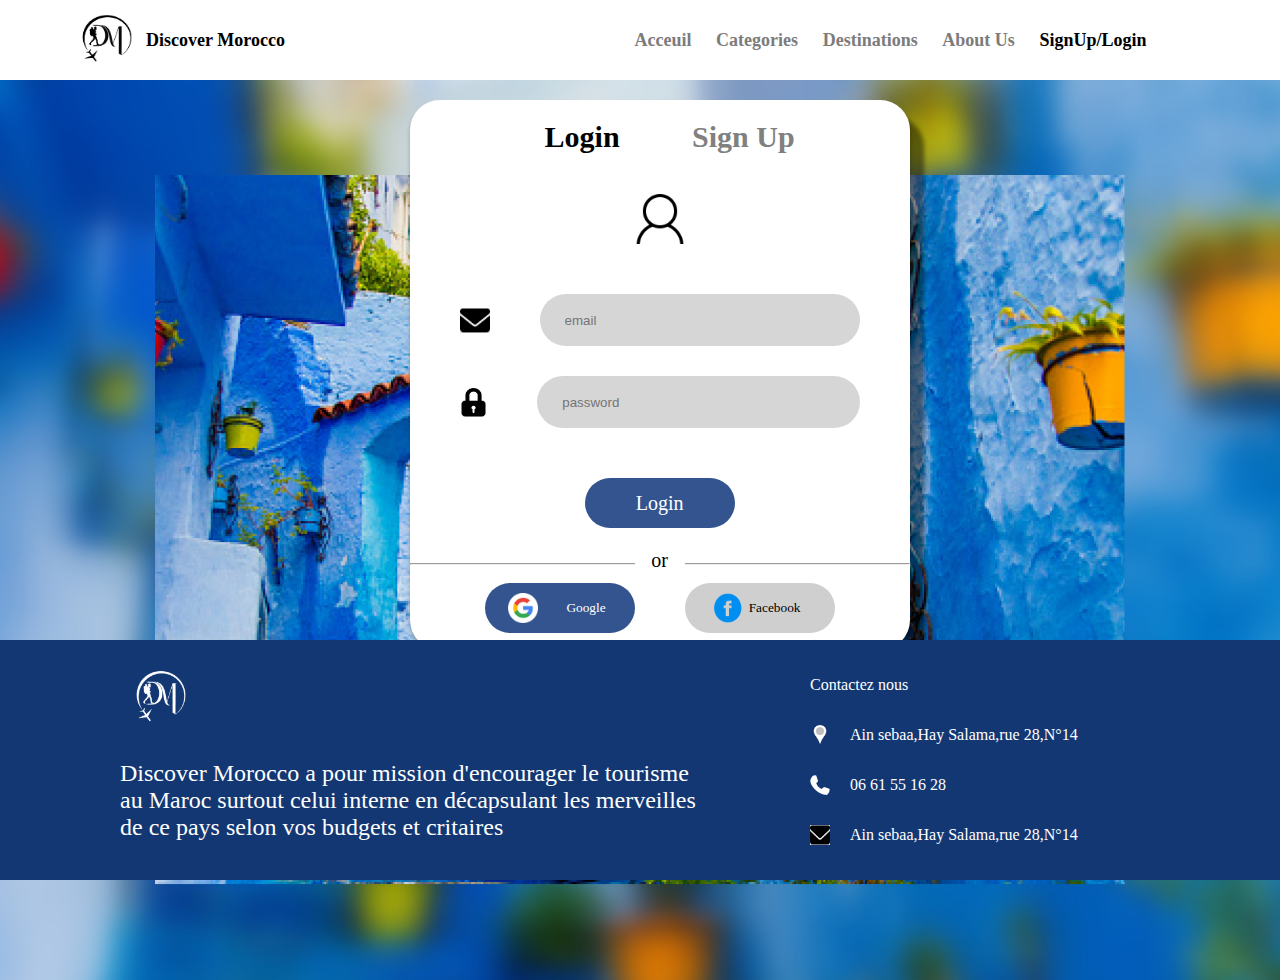
<file: html/Login.html>
<!DOCTYPE html>
<html lang="en">
<head>
    <meta charset="UTF-8">
    <meta http-equiv="X-UA-Compatible" content="IE=edge">
    <meta name="viewport" content="width=device-width, initial-scale=1.0">
    <link rel="stylesheet" href="../css/Login.css">
    <link rel="icon" href="../images/final logo white.png">
    <title>Login/SignUp</title>
</head>
<body>
    <nav class="navContainer" id="navbar">
        <div class="logoContainer">
            <img src="../images/final logo.png" alt="" >
            <h3>Discover Morocco</h3>
        </div>
        <div class="navLinks">
            <a href="../html/index.html" >Acceuil</a>
            <a href="">Categories</a>
            <a href="../html/destination.html">Destinations</a>
            <a href="">About Us</a> 
            <a href="" class="focused">SignUp/Login</a>
        </div>
    </nav>
    <section class="loginContainer">
        <div class="elementsContainer">
            <div class="loginSignUpText">
                <a href="./Login.html" ><h1 class="focused">Login</h1></a>
                <a href=""><h1>Sign Up</h1></a>

            </div>
            <div class="userLogo">
                <img src="../images/user.png" alt="">
            </div>
            <div class="inputs">
                <div class="login">
                    <img src="../images/email icon.png" alt="">
                    <input type="email" placeholder="email">
                </div>
                <div class="password">
                    <img src="../images/lock.png" alt="">
                    <input type="password" placeholder="password">
                </div>

            </div>
            <button type="submit" class="submitBtn">Login</button>
            <hr> 
            <div class="or">
                <p>or</p>
            </div>
            
            <div class="socialMediaLogin">
                <div class="google">
                    <img src="../images/google.png" alt="">
                    <button type="submit">Google</button>
                </div>
                <div class="facebook">
                    <img src="../images/facebook.png" alt="">
                    <button type="submit"> Facebook</button>
                </div>
            </div>

        </div>

    </section>
    <footer>
        <div class="leftSide">
          <img src="../images/final logo white.png" alt="">
          <p>Discover Morocco a pour mission d'encourager le tourisme au Maroc surtout
            celui interne en décapsulant les merveilles de ce pays selon vos budgets
          et critaires </p>
        </div>
        <div class="rightSide">
          <p>Contactez nous</p>
          <div class="location">
            <img src="../images/pin icon.png" alt="">
            <p>Ain sebaa,Hay Salama,rue 28,N°14</p>
          </div>
          <div class="phone">
            <img src="../images/phone icon.png" alt="">
            <p>06 61 55 16 28</p>
          </div>
          <div class="location">
            <img src="../images/email icon.png" alt="">
            <p>Ain sebaa,Hay Salama,rue 28,N°14</p>
          </div>
      </footer>
    
</body>
</html>
</file>
<file: css/Login.css>
body {
  padding: 0;
  margin: 0;
  width: 100vw;
  overflow-x: hidden;
  background-color: rgb(255, 255, 255);
}
a{
  text-decoration: none;
}
.navContainer {
  position: fixed;
  top: 0px;
  left: 90px;
  width: 100vw;
  height: 80px;
  z-index: 3;
  display: flex;
  background-color: white;
  flex-direction: row;
  justify-content: space-around;
  align-items: center;
  margin-left: -90px;
}
.sticky {
  transition: all 0.8s ease-in-out;
  background-color: rgb(255, 255, 255);
  z-index: 6;
}
.logoContainer {
  width: 30%;
  display: flex;
  flex-direction: row;
  justify-content: center;
  align-items: center;
  margin-left: -150px;
}
.logoContainer img {
  width: 80px;
  height: 76px;
}
.logoContainer h3 {
  font-family: "Comic Sans MS";
  font-style: normal;
  font-size: 18px;
  text-align: center;
  color: rgb(0, 0, 0);
}

.navLinks {
  width: 40%;
  display: flex;
  flex-direction: row;
  justify-content: space-between;
}
.focused {
  color: black !important;
}
.navLinks a {
  font-family: "Comic Sans MS";
  font-style: normal;
  font-weight: 800;
  font-size: 18px;
  text-align: center;
  color: rgb(124, 124, 124);
  text-decoration: none;
}
.navlinks a:hover {
  font-size: 20px;
}

.loginContainer {
  position: relative;
  top: 0;
  background-image: url(../images/LoginBackgroungImg.jpg);
  height: 100vh;
  width: 100vw;
  margin-top: 80px;
  background-position: center;
  background-repeat: no-repeat;
  background-size: cover;
}
.elementsContainer {
  position: absolute;
  width: 500px;
  height: 550px;
  left: 32vw;
  top: 20px;
  background: #ffffff;
  box-shadow: 0px 4px 4px rgba(0, 0, 0, 0.25), 14px 17px 4px rgba(0, 0, 0, 0.25),
    14px 17px 4px rgba(0, 0, 0, 0.25);
  border-radius: 30px;
}
.loginSignUpText {
  width: 50%;
  margin: auto;
  font-size: 15px;
  font-family: "Comic Sans MS";
  display: flex;
  flex-direction: row;
  justify-content: space-between;
  align-items: center;
  position: relative;
  right: -10px;
  margin-bottom: 20px;
}
.loginSignUpText a h1 {
  color: gray;
}
.userLogo {
  align-items: center;
  width: 100%;
  display: flex;
  justify-content: center;
  align-items: center;
}
.userLogo img {
  width: 50px;
  height: 50px;
  margin: auto;
}

.inputs {
  width: 80%;
  margin: auto;
  display: flex;
  flex-direction: column;
  justify-content: space-between;
}
.login {
  margin-top: 50px;
  width: 100%;
  display: flex;
  flex-direction: row;
  justify-content: center;
  align-items: center;
}
.login input {
  border-radius: 51px;
  background: #d6d6d6;
  border: none;
  padding-left: 25px;
  margin-left: 50px;
  height: 50px;
  width: 80%;
}
.login img {
  width: 30px;
  height: 25px;
}
.password {
  margin-top: 30px;
  width: 100%;
  display: flex;
  flex-direction: row;
  justify-content: center;
  align-items: center;
}
.password input {
  border-radius: 51px;
  background: #d6d6d6;
  border: none;
  padding-left: 25px;
  margin-left: 50px;
  height: 50px;
  width: 80%;
}
.password img {
  width: 30px;
  height: 29px;
}

.submitBtn {
  width: 150px;
  height: 50px;
  margin: auto;
  margin-top: 50px;
  display: flex;
  justify-content: center;
  align-items: center;
  background-color: rgba(30, 65, 131, 0.9);
  border-radius: 30px;
  border: none;
  font-family: "Comic Sans MS";
  color: white;
  font-size: 20px;
  cursor: pointer;
  margin-bottom: 35px;
}
.or {
  position: relative;
  width: 50px;
  height: 30px;
  background-color: white;
  bottom: 28px;
  display: flex;
  justify-content: center;
  align-items: center;
  left: 45%;
  font-family: "Comic Sans MS";
  font-size: 20px;
}
.socialMediaLogin {
  width: 80%;
  margin: auto;
  display: flex;
  flex-direction: row;
  justify-content: space-around;
}
.google {
  width: 150px;
  height: 50px;
  margin: auto;
  margin-top: -20px;
  display: flex;
  justify-content: space-evenly;
  align-items: center;
  background-color: rgba(30, 65, 131, 0.9);
  border-radius: 30px;
  border: none;
  font-family: "Comic Sans MS";
  color: white;
  font-size: 20px;
  cursor: pointer;
}
.google button {
  border: none;
  color: white;
  background-color: transparent;
  font-family: "Comic Sans MS";
}
.google img {
  width: 30px;
  height: 30px;
}
.facebook {
  width: 150px;
  height: 50px;
  margin: auto;
  margin-top: -20px;
  display: flex;
  justify-content: center;
  align-items: center;
  background-color: rgba(202, 202, 202, 0.9);
  border-radius: 30px;
  border: none;
  font-family: "Comic Sans MS";
  color: white;
  font-size: 20px;
  cursor: pointer;
}

.facebook button {
  border: none;
  color: rgb(0, 0, 0);
  background-color: transparent;
  font-family: "Comic Sans MS";
}
.facebook img {
  width: 30px;
  height: 30px;
}

footer {
  position: absolute;
  top: 50vw;
  display: flex;
  flex-direction: row;
  height: 200px;
  padding: 20px;
  background-color: rgba(19, 55, 115, 1);
  width: 100%;
}
.leftSide img {
  height: 80px;
  width: 80px;
  padding-left: 50px;
}
.leftSide p {
  color: white;
  padding-left: 50px;
  font-size: 24px;
  font-family: "Comic Sans Ms";
}
.leftSide {
  display: flex;
  flex-direction: column;
  width: 50%;
  margin-right: 100px;
  margin-left: 50px;
}
.rightSide {
  display: flex;
  flex-direction: column;
  color: white;
  font-family: "Comic Sans Ms";
}
.location {
  display: flex;
  flex-direction: row;
  align-items: center;
  justify-content: space-between;
  width: 100%;
}
.location img {
  width: 20px;
  height: 20px;
  margin-right: 20px;
}
.phone img {
  width: 20px;
  height: 20px;
  margin-right: 20px;
}
.phone {
  display: flex;
  flex-direction: row;
  align-items: center;
  width: 100%;
}
</file>
